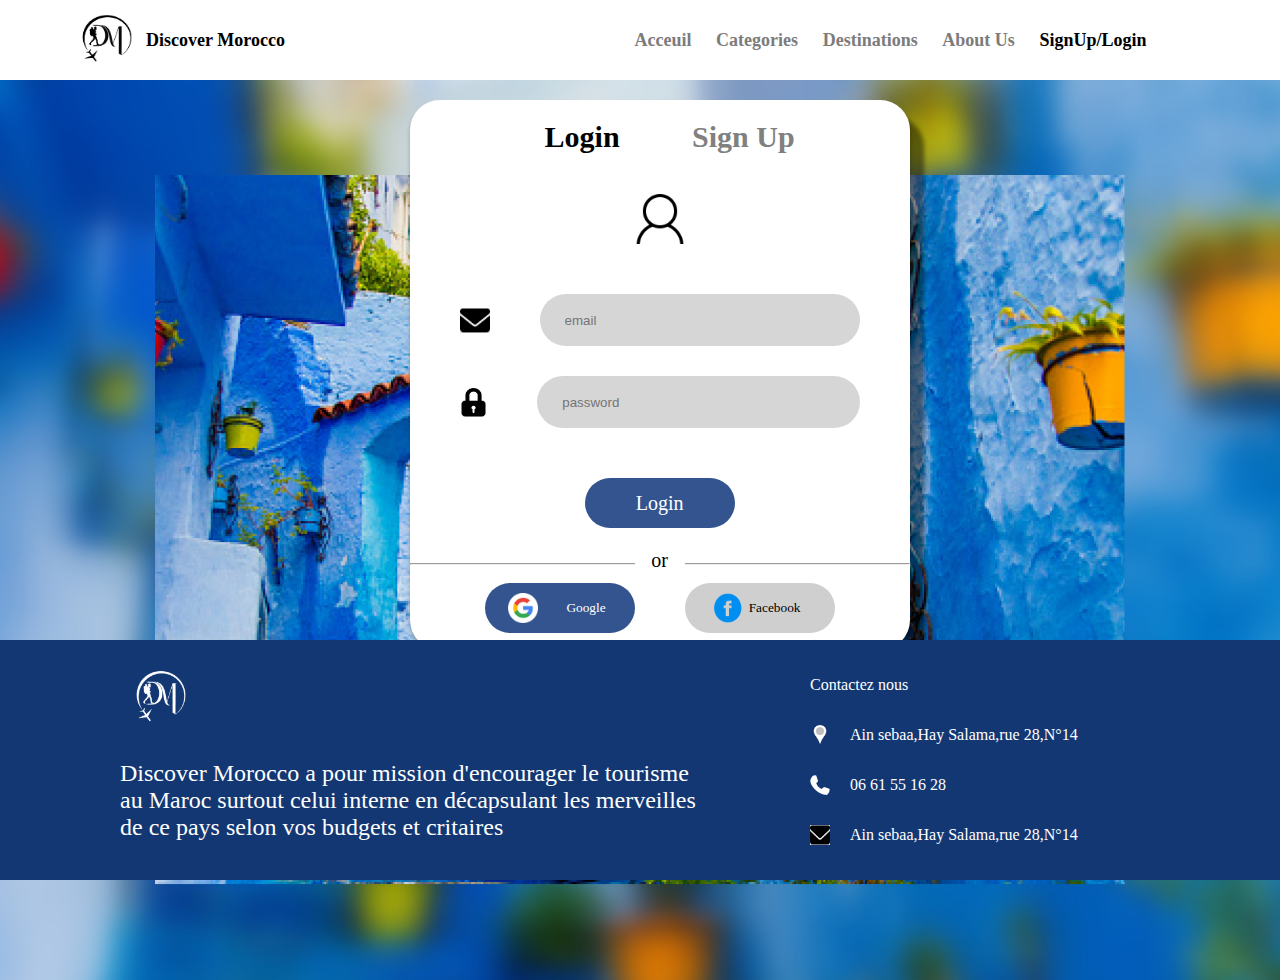
<file: html/Login.html>
<!DOCTYPE html>
<html lang="en">
<head>
    <meta charset="UTF-8">
    <meta http-equiv="X-UA-Compatible" content="IE=edge">
    <meta name="viewport" content="width=device-width, initial-scale=1.0">
    <link rel="stylesheet" href="../css/Login.css">
    <link rel="icon" href="../images/final logo white.png">
    <title>Login/SignUp</title>
</head>
<body>
    <nav class="navContainer" id="navbar">
        <div class="logoContainer">
            <img src="../images/final logo.png" alt="" >
            <h3>Discover Morocco</h3>
        </div>
        <div class="navLinks">
            <a href="../html/index.html" >Acceuil</a>
            <a href="">Categories</a>
            <a href="../html/destination.html">Destinations</a>
            <a href="">About Us</a> 
            <a href="" class="focused">SignUp/Login</a>
        </div>
    </nav>
    <section class="loginContainer">
        <div class="elementsContainer">
            <div class="loginSignUpText">
                <a href="./Login.html" ><h1 class="focused">Login</h1></a>
                <a href=""><h1>Sign Up</h1></a>

            </div>
            <div class="userLogo">
                <img src="../images/user.png" alt="">
            </div>
            <div class="inputs">
                <div class="login">
                    <img src="../images/email icon.png" alt="">
                    <input type="email" placeholder="email">
                </div>
                <div class="password">
                    <img src="../images/lock.png" alt="">
                    <input type="password" placeholder="password">
                </div>

            </div>
            <button type="submit" class="submitBtn">Login</button>
            <hr> 
            <div class="or">
                <p>or</p>
            </div>
            
            <div class="socialMediaLogin">
                <div class="google">
                    <img src="../images/google.png" alt="">
                    <button type="submit">Google</button>
                </div>
                <div class="facebook">
                    <img src="../images/facebook.png" alt="">
                    <button type="submit"> Facebook</button>
                </div>
            </div>

        </div>

    </section>
    <footer>
        <div class="leftSide">
          <img src="../images/final logo white.png" alt="">
          <p>Discover Morocco a pour mission d'encourager le tourisme au Maroc surtout
            celui interne en décapsulant les merveilles de ce pays selon vos budgets
          et critaires </p>
        </div>
        <div class="rightSide">
          <p>Contactez nous</p>
          <div class="location">
            <img src="../images/pin icon.png" alt="">
            <p>Ain sebaa,Hay Salama,rue 28,N°14</p>
          </div>
          <div class="phone">
            <img src="../images/phone icon.png" alt="">
            <p>06 61 55 16 28</p>
          </div>
          <div class="location">
            <img src="../images/email icon.png" alt="">
            <p>Ain sebaa,Hay Salama,rue 28,N°14</p>
          </div>
      </footer>
    
</body>
</html>
</file>
<file: css/Login.css>
body {
  padding: 0;
  margin: 0;
  width: 100vw;
  overflow-x: hidden;
  background-color: rgb(255, 255, 255);
}
a{
  text-decoration: none;
}
.navContainer {
  position: fixed;
  top: 0px;
  left: 90px;
  width: 100vw;
  height: 80px;
  z-index: 3;
  display: flex;
  background-color: white;
  flex-direction: row;
  justify-content: space-around;
  align-items: center;
  margin-left: -90px;
}
.sticky {
  transition: all 0.8s ease-in-out;
  background-color: rgb(255, 255, 255);
  z-index: 6;
}
.logoContainer {
  width: 30%;
  display: flex;
  flex-direction: row;
  justify-content: center;
  align-items: center;
  margin-left: -150px;
}
.logoContainer img {
  width: 80px;
  height: 76px;
}
.logoContainer h3 {
  font-family: "Comic Sans MS";
  font-style: normal;
  font-size: 18px;
  text-align: center;
  color: rgb(0, 0, 0);
}

.navLinks {
  width: 40%;
  display: flex;
  flex-direction: row;
  justify-content: space-between;
}
.focused {
  color: black !important;
}
.navLinks a {
  font-family: "Comic Sans MS";
  font-style: normal;
  font-weight: 800;
  font-size: 18px;
  text-align: center;
  color: rgb(124, 124, 124);
  text-decoration: none;
}
.navlinks a:hover {
  font-size: 20px;
}

.loginContainer {
  position: relative;
  top: 0;
  background-image: url(../images/LoginBackgroungImg.jpg);
  height: 100vh;
  width: 100vw;
  margin-top: 80px;
  background-position: center;
  background-repeat: no-repeat;
  background-size: cover;
}
.elementsContainer {
  position: absolute;
  width: 500px;
  height: 550px;
  left: 32vw;
  top: 20px;
  background: #ffffff;
  box-shadow: 0px 4px 4px rgba(0, 0, 0, 0.25), 14px 17px 4px rgba(0, 0, 0, 0.25),
    14px 17px 4px rgba(0, 0, 0, 0.25);
  border-radius: 30px;
}
.loginSignUpText {
  width: 50%;
  margin: auto;
  font-size: 15px;
  font-family: "Comic Sans MS";
  display: flex;
  flex-direction: row;
  justify-content: space-between;
  align-items: center;
  position: relative;
  right: -10px;
  margin-bottom: 20px;
}
.loginSignUpText a h1 {
  color: gray;
}
.userLogo {
  align-items: center;
  width: 100%;
  display: flex;
  justify-content: center;
  align-items: center;
}
.userLogo img {
  width: 50px;
  height: 50px;
  margin: auto;
}

.inputs {
  width: 80%;
  margin: auto;
  display: flex;
  flex-direction: column;
  justify-content: space-between;
}
.login {
  margin-top: 50px;
  width: 100%;
  display: flex;
  flex-direction: row;
  justify-content: center;
  align-items: center;
}
.login input {
  border-radius: 51px;
  background: #d6d6d6;
  border: none;
  padding-left: 25px;
  margin-left: 50px;
  height: 50px;
  width: 80%;
}
.login img {
  width: 30px;
  height: 25px;
}
.password {
  margin-top: 30px;
  width: 100%;
  display: flex;
  flex-direction: row;
  justify-content: center;
  align-items: center;
}
.password input {
  border-radius: 51px;
  background: #d6d6d6;
  border: none;
  padding-left: 25px;
  margin-left: 50px;
  height: 50px;
  width: 80%;
}
.password img {
  width: 30px;
  height: 29px;
}

.submitBtn {
  width: 150px;
  height: 50px;
  margin: auto;
  margin-top: 50px;
  display: flex;
  justify-content: center;
  align-items: center;
  background-color: rgba(30, 65, 131, 0.9);
  border-radius: 30px;
  border: none;
  font-family: "Comic Sans MS";
  color: white;
  font-size: 20px;
  cursor: pointer;
  margin-bottom: 35px;
}
.or {
  position: relative;
  width: 50px;
  height: 30px;
  background-color: white;
  bottom: 28px;
  display: flex;
  justify-content: center;
  align-items: center;
  left: 45%;
  font-family: "Comic Sans MS";
  font-size: 20px;
}
.socialMediaLogin {
  width: 80%;
  margin: auto;
  display: flex;
  flex-direction: row;
  justify-content: space-around;
}
.google {
  width: 150px;
  height: 50px;
  margin: auto;
  margin-top: -20px;
  display: flex;
  justify-content: space-evenly;
  align-items: center;
  background-color: rgba(30, 65, 131, 0.9);
  border-radius: 30px;
  border: none;
  font-family: "Comic Sans MS";
  color: white;
  font-size: 20px;
  cursor: pointer;
}
.google button {
  border: none;
  color: white;
  background-color: transparent;
  font-family: "Comic Sans MS";
}
.google img {
  width: 30px;
  height: 30px;
}
.facebook {
  width: 150px;
  height: 50px;
  margin: auto;
  margin-top: -20px;
  display: flex;
  justify-content: center;
  align-items: center;
  background-color: rgba(202, 202, 202, 0.9);
  border-radius: 30px;
  border: none;
  font-family: "Comic Sans MS";
  color: white;
  font-size: 20px;
  cursor: pointer;
}

.facebook button {
  border: none;
  color: rgb(0, 0, 0);
  background-color: transparent;
  font-family: "Comic Sans MS";
}
.facebook img {
  width: 30px;
  height: 30px;
}

footer {
  position: absolute;
  top: 50vw;
  display: flex;
  flex-direction: row;
  height: 200px;
  padding: 20px;
  background-color: rgba(19, 55, 115, 1);
  width: 100%;
}
.leftSide img {
  height: 80px;
  width: 80px;
  padding-left: 50px;
}
.leftSide p {
  color: white;
  padding-left: 50px;
  font-size: 24px;
  font-family: "Comic Sans Ms";
}
.leftSide {
  display: flex;
  flex-direction: column;
  width: 50%;
  margin-right: 100px;
  margin-left: 50px;
}
.rightSide {
  display: flex;
  flex-direction: column;
  color: white;
  font-family: "Comic Sans Ms";
}
.location {
  display: flex;
  flex-direction: row;
  align-items: center;
  justify-content: space-between;
  width: 100%;
}
.location img {
  width: 20px;
  height: 20px;
  margin-right: 20px;
}
.phone img {
  width: 20px;
  height: 20px;
  margin-right: 20px;
}
.phone {
  display: flex;
  flex-direction: row;
  align-items: center;
  width: 100%;
}
</file>
